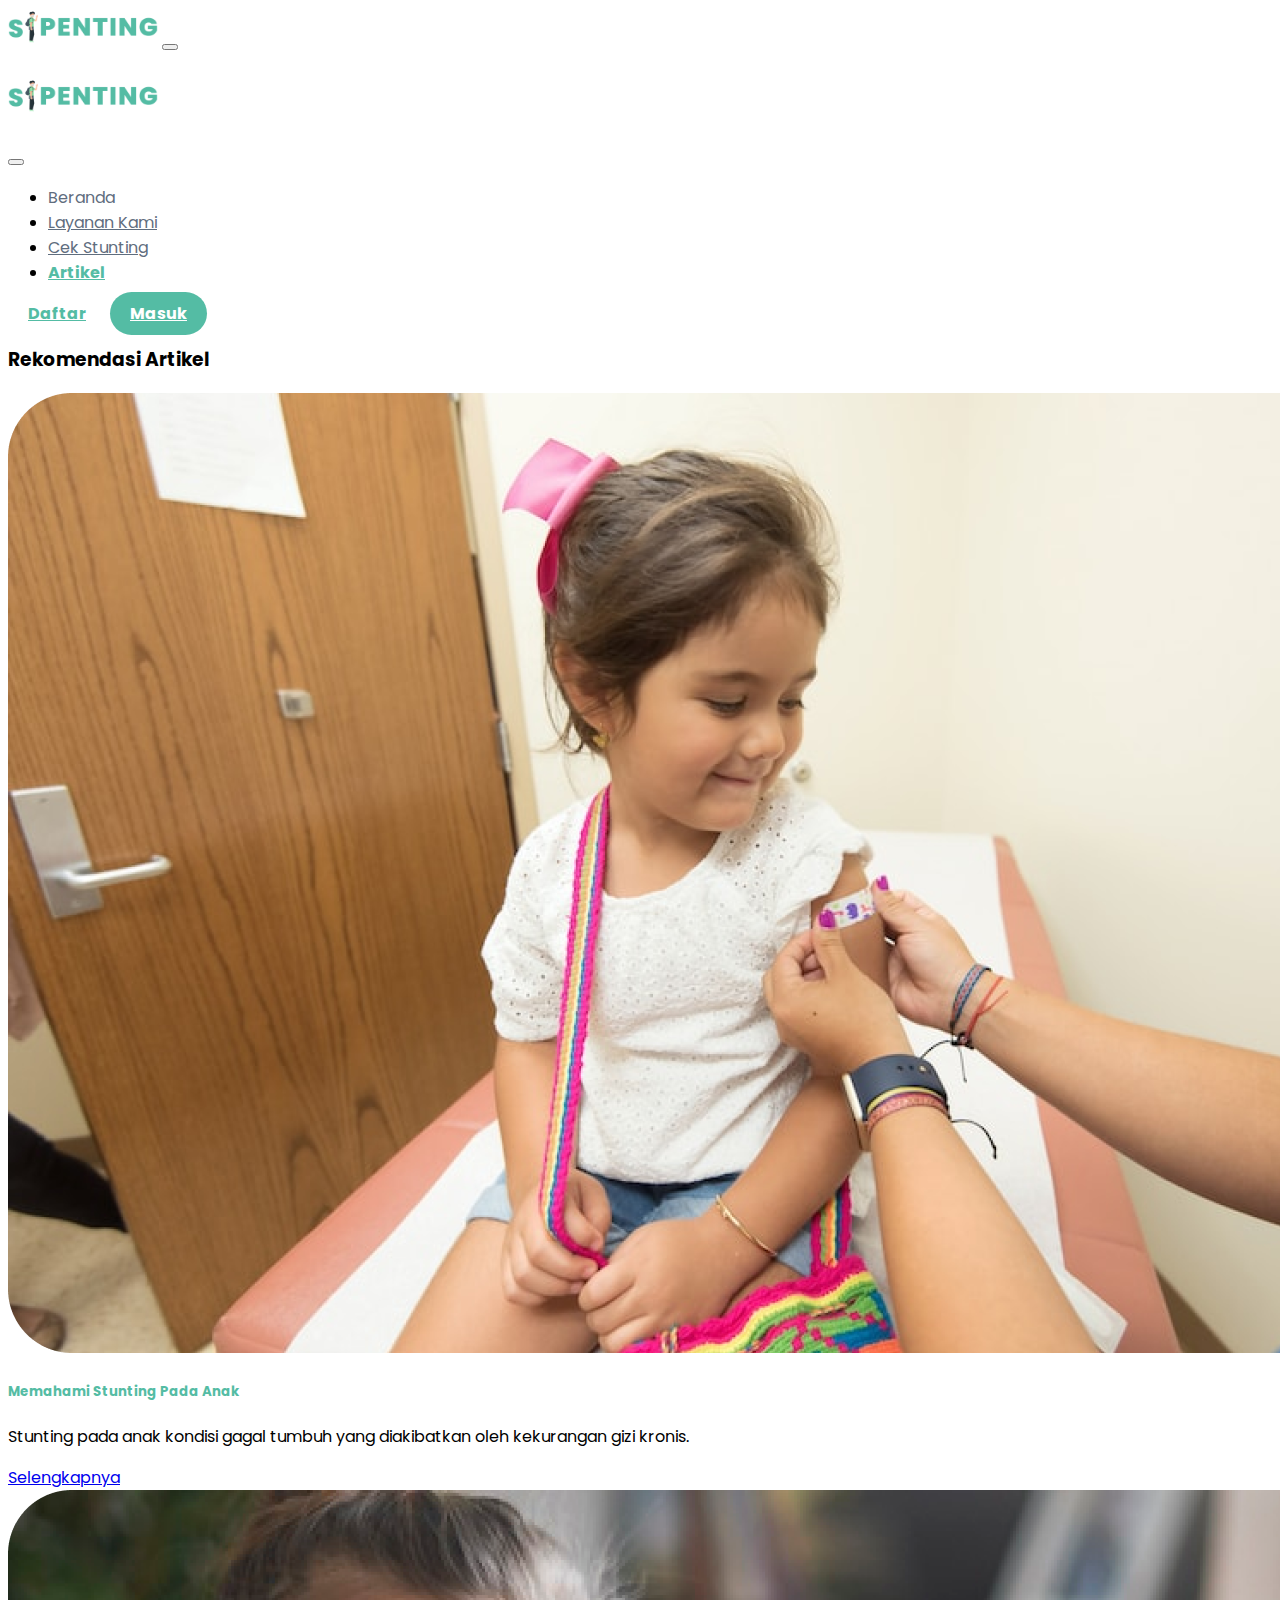
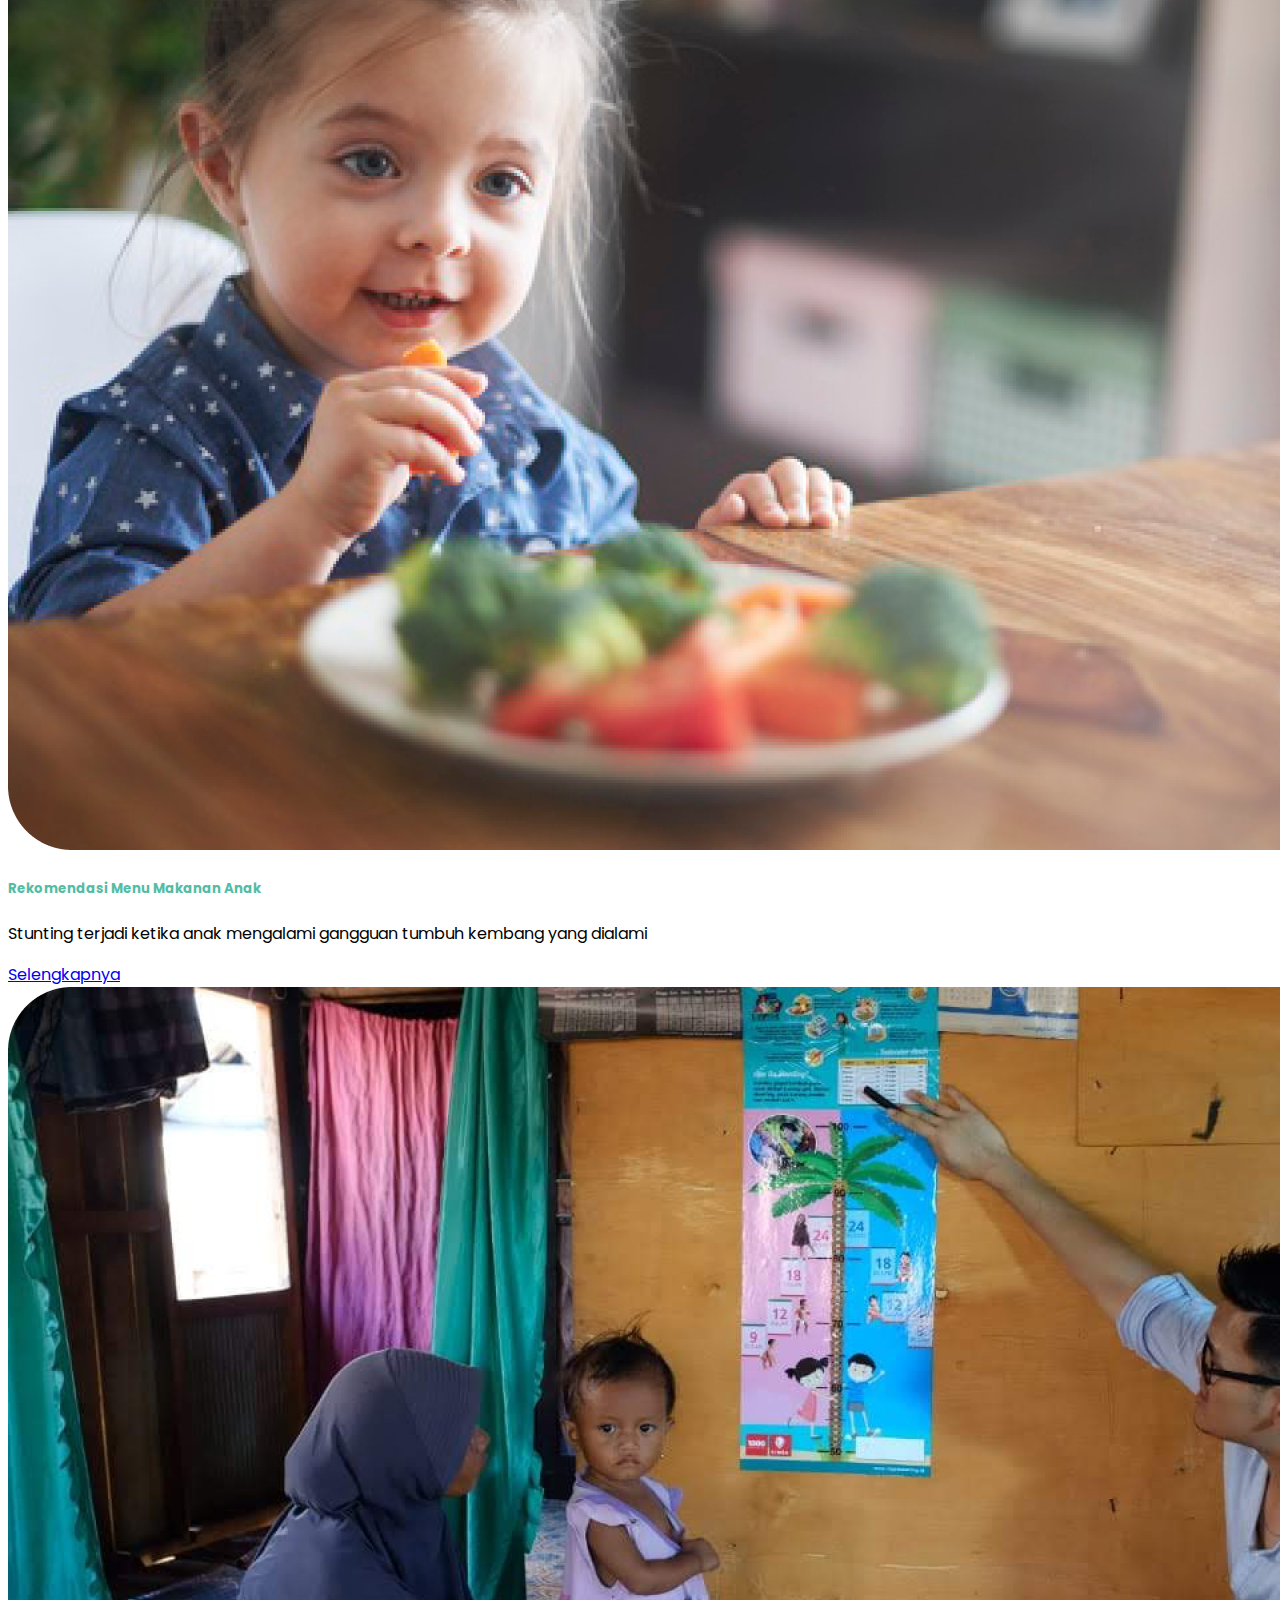
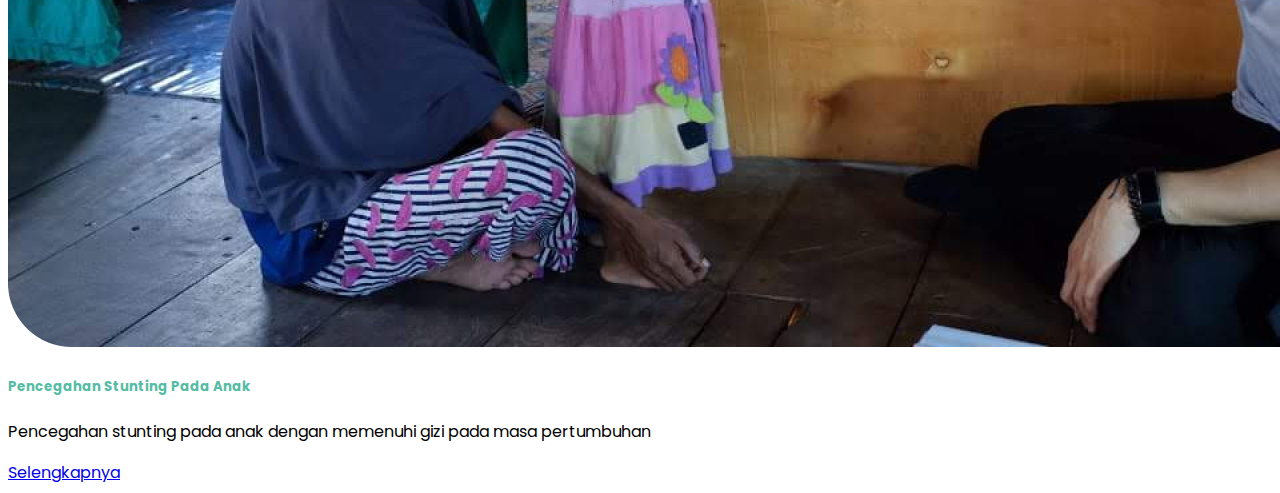
<file: isiArtikel.html>
<!DOCTYPE html>
<html lang="en">
  <head>
    <meta charset="utf-8" />
    <meta name="viewport" content="width=device-width, initial-scale=1" />
    <title>Sipenting</title>
    <link href="https://cdn.jsdelivr.net/npm/bootstrap@5.3.0-alpha3/dist/css/bootstrap.min.css" rel="stylesheet" integrity="sha384-KK94CHFLLe+nY2dmCWGMq91rCGa5gtU4mk92HdvYe+M/SXH301p5ILy+dN9+nJOZ" crossorigin="anonymous" />
    <link rel="preconnect" href="https://fonts.googleapis.com" />
    <link rel="preconnect" href="https://fonts.gstatic.com" crossorigin />
    <link
      href="https://fonts.googleapis.com/css2?family=Assistant:wght@200&family=Inter:wght@200;300;400;500;600;700;800&family=Poppins:ital,wght@0,100;0,200;0,400;0,500;0,700;0,800;1,100;1,300;1,400;1,500;1,600;1,700&display=swap"
      rel="stylesheet"
    />
    <!--my css-->
    <link rel="stylesheet" href="css/cekStunting.css" />
    <link rel="stylesheet" href="css/daftarArtikel.css" />
    <link rel="stylesheet" href="css/isiArtikel.css" />
    <link rel="stylesheet" href="css/landingPage.css" />
  </head>

  <body>
    <!--navbar-->
    <section class="navbar">
      <nav class="navbar navbar-expand-lg bg-white fixed-top shadow-sm">
        <div class="container">
          <a class="navbar-brand" href="#"> <img src="img/navbar.png" alt="" width="150"/></a>
          <button class="navbar-toggler" type="button" data-bs-toggle="offcanvas" data-bs-target="#offcanvasNavbar"
            aria-controls="offcanvasNavbar" aria-label="Toggle navigation">
            <span class="navbar-toggler-icon"></span>
          </button>
          <div class="offcanvas offcanvas-end" tabindex="-1" id="offcanvasNavbar" aria-labelledby="offcanvasNavbarLabel">
            <div class="offcanvas-header">
              <h5 class="offcanvas-title" id="offcanvasNavbarLabel"><img src="img/navbar.png" alt="" width="150"></h5>
              <button type="button" class="btn-close" data-bs-dismiss="offcanvas" aria-label="Close"></button>
            </div>
            <div class="offcanvas-body">
              <ul class="navbar-nav ms-auto">
                <li class="nav-item">
                  <a class="nav-link">Beranda</a>
                </li>
                <li class="nav-item">
                  <a class="nav-link" href="#">Layanan Kami</a>
                </li>
                <li class="nav-item">
                  <a class="nav-link" href="#">Cek Stunting</a>
                </li>
                <li class="nav-item">
                  <a class="nav-link active" aria-current="page" style="color: #54BCA4; font-weight: bold;" href="#">Artikel</a>
                </li>
              </ul>
              <a href="#" class="btn btndaftar me-3">Daftar</a>
              <a href="#" class="btn btnmasuk">Masuk</a>
            </div>
          </div>
        </div>
      </nav>
    </section>
    <!--end navbar-->

      <!--artikel-->
      <div class="container text-start">
        <h3 class="fw-bold ms-3 mt-7 mb-4 pt-5 fs-3">Rekomendasi Artikel</h3>
        <div class="row mt-5">
            <div class="col-sm-6 col-lg-4 mb-4">
                <div class="mx-4">
                    <div class="img-wrapper">
                        <img src="img/artikel1.png " class="d-block w-100" style="border-radius: 15px" alt="artikel1 " />
                    </div>
                    <div class="labelartike text-start mt-3">
                        <h5 class="fs-5">Memahami Stunting Pada Anak</h5>
                    </div>
                    <div class="news-content mt-2">
                        <p class="card-text text-start fs-7">Stunting pada anak kondisi gagal tumbuh yang diakibatkan oleh kekurangan gizi kronis.</p>
                        <div class="text-end linkaertikel">
                            <a href="https://www.merdeka.com/peristiwa/bupati-banyuwangi-libatkan-perempuan-lawan-terorisme.html " class="btn fs-7">Selengkapnya</a>
                        </div>
                    </div>
                </div>
            </div>
            <div class="col-sm-6 col-lg-4 mb-4">
                <div class="mx-4">
                    <div class="img-wrapper">
                        <img src="img/artikel2.png " class="d-block w-100" style="border-radius: 15px" alt="artikel2 " />
                    </div>
                    <div class="labelartike text-start mt-3">
                        <h5 class="fs-5">Rekomendasi Menu Makanan Anak</h5>
                    </div>
                    <div class="news-content mt-2">
                        <p class="card-text text-start fs-7">Stunting terjadi ketika anak mengalami gangguan tumbuh kembang yang dialami</p>
                        <div class="text-end linkaertikel">
                            <a href="https://news.detik.com/berita-jawa-timur/d-5518807/bupati-banyuwangi-perempuan-pelaku-terorisme-bukan-bentuk-kesetaraan-gender?single=1 " class="btn fs-7">Selengkapnya</a>
                        </div>
                    </div>
                </div>
            </div>
            <div class="col-sm-6 col-lg-4 mb-4">
                <div class="mx-4">
                    <div class="img-wrapper">
                        <img src="img/artikel3.png " class="d-block w-100" style="border-radius: 15px" alt="artikel3 " />
                    </div>
                    <div class="labelartike text-start mt-3">
                        <h5 class="fs-5">Pencegahan Stunting Pada Anak</h5>
                    </div>
                    <div class="news-content mt-2">
                        <p class="card-text text-start fs-7">Pencegahan stunting pada anak dengan memenuhi gizi pada masa pertumbuhan</p>
                        <div class="text-end linkaertikel">
                            <a href="https://nasional.tempo.co/read/1448618/lp3es-catat-peran-perempuan-dalam-jaringan-terorisme-meningkat " class="btn fs-7">Selengkapnya</a>
                        </div>
                    </div>
                </div>
            </div>
        </div>
    </div>
    <!--end artikel-->

    
    <script src="https://cdn.jsdelivr.net/npm/bootstrap@5.3.0-alpha3/dist/js/bootstrap.bundle.min.js" integrity="sha384-ENjdO4Dr2bkBIFxQpeoTz1HIcje39Wm4jDKdf19U8gI4ddQ3GYNS7NTKfAdVQSZe" crossorigin="anonymous"></script>
  </body>
</html>
</file>
<file: css/cekStunting.css>
:root {
  --primary: #54bca4;
  --font: #1a2c24;
  --yellow: #f8d95f;
}
body {
  font-family: "Poppins", sans-serif;
  text-decoration: none;
  overflow-x: hidden;
}

.singkatan {
  color: var(--primary);
}

.main-title {
  color: var(--font);
}

.offcanvas-body {
  align-items: center;
}

.nav-item {
  padding-right: 40px;
}

.nav-link active {
  color: var(--primary);
}

.nav-link {
  color: #5f6d7e;
}

.nav-link:hover {
  color: var(--primary);
}

.btndaftar {
  align-items: center;
  border-color: var(--primary);
  color: var(--primary);
  border-radius: 32px;
  padding: 10px 20px;
  font-weight: bold;
}

.btnmasuk {
  align-items: center;
  background-color: var(--primary);
  color: white;
  border-radius: 32px;
  padding: 10px 20px;
  font-weight: bold;
}

.btndaftar:hover {
  background-color: #eefcf3;
  color: var(--primary);
  border: 1px solid var(--primary);
}

.btnmasuk:hover {
  background-color: #a6ddcf;
  color: #ffffff;
  border: 1px solid;
}
.jstastitik {
  color: var(--primary);
}
.labelartike {
  color: var(--primary);
}
.linkaertikel {
  color: var(--primary);
}

//cek stunting
.main-title {
  font-size: 44px;
}
.main-content {
  color: #98a09c;
}
footer {
  background-color: #1b443b;
}
.footericons a {
  font-size: 2rem;
  color: white;
}

#cekstuntinghasil {
  background-color: #eefcf3;
}
.buttoncustom {
  background-color: var(--primary);
  color: white;
}
.konseling {
  background-color: var(--primary);
  color: white;
}
.btncek {
  background-color: var(--primary);
  text-decoration: none;
  color: white;
}
.btn-custom {
  background-color: var(--primary);
  color: white;
}
#result {
  background-color: #eefcf3;
}
.card-img-top {
  height: 300px; /* sesuaikan dengan tinggi gambar yang diinginkan */
  object-fit: cover;
}

.card-body {
  margin-bottom: 20px;
  height: 300px; /* sesuaikan dengan tinggi isi card yang diinginkan */
}

.jenis-artikel {
  color: var(--primary);
}
.selengkapnya {
  color: var(--primary);
}
</file>
<file: css/daftarArtikel.css>
:root {
  font-family: "Poppins";
  --primary: #54bca4;
  --font: #1a2c24;
  --yellow: #f8d95f;
}

body {
  font-family: "Poppins";
}

.singkatan {
  color: var(--primary);
}

.main-title {
  color: var(--font);
}

.offcanvas-body {
  align-items: center;
}

.nav-item {
  padding-right: 40px;
}

.nav-link active {
  color: var(--primary);
}

.nav-link {
  color: #5f6d7e;
}

.nav-link:hover {
  color: var(--primary);
}

.btndaftar {
  align-items: center;
  border-color: var(--primary);
  color: var(--primary);
  border-radius: 32px;
  padding: 10px 20px;
  font-weight: bold;
}

.btnmasuk {
  align-items: center;
  background-color: var(--primary);
  color: white;
  border-radius: 32px;
  padding: 10px 20px;
  font-weight: bold;
}

.btndaftar:hover {
  background-color: #eefcf3;
  color: var(--primary);
  border: 1px solid var(--primary);
}

.btnmasuk:hover {
  background-color: #a6ddcf;
  color: #ffffff;
  border: 1px solid;
}

.btncek {
  padding: 0.5rem 2rem;
  font-size: 1rem;
  background-color: var(--primary);
  text-decoration: none;
  color: white;
}

footer {
  background-color: #1b443b;
}
.footericons a {
  font-size: 2rem;
  color: white;
}

/* list artikel */

.judul-list-artikel {
  font-size: 44px;
}

.text-warna {
  color: var(--primary);
}

.hero-artikel-content a {
  margin-top: 12px;
  font-size: 18px;
}

.hero-artikel-content h6 {
  font-size: 20px;
  font-weight: bold;
}

.hero-artikel-deskripsi {
  font-size: 20px;
  margin-top: 12px;
  color: #98a09c;
}

.hero-artikel-image img {
  width: 800px;
  height: 450px;
  object-fit: cover;
  border-radius: 16px;
}

.card {
  border: none;
  padding-top: 20px;
  padding-bottom: 20px;
}

.card-image {
  float: inline-end;
}

.card-image img {
  width: 491px;
  height: 320px;
  object-fit: cover;
  border-radius: 16px;
}

.card-body {
  padding-top: 32px;
  padding-bottom: 32px;
}

.card-body .jenis-artikel {
  font-size: 20px;
  font-weight: bold;
  color: var(--primary);
}

.card-body .card-title {
  font-size: 32px;
}

.card-body .card-text {
  font-size: 20px;
  margin-top: 12px;
  text-align: justify;
  color: #98a09c;
}

.card-body .card-link {
  font-size: 18px;
  color: var(--primary);
}

.card-footer {
  background-color: white;
  border: none;
  font-size: 18px;
}
</file>
<file: css/isiArtikel.css>
:root {
  --primary: #54bca4;
  --font: #1a2c24;
  --yellow: #f8d95f;
}
body {
  font-family: "Poppins", sans-serif;
  text-decoration: none;
  overflow-x: hidden;
}

.singkatan {
  color: var(--primary);
}

.main-title {
  color: var(--font);
}

.offcanvas-body {
  align-items: center;
}

.nav-item {
  padding-right: 40px;
}

.nav-link active {
  color: var(--primary);
}

.nav-link {
  color: #5f6d7e;
}

.nav-link:hover {
  color: var(--primary);
}

.btndaftar {
  align-items: center;
  border-color: var(--primary);
  color: var(--primary);
  border-radius: 32px;
  padding: 10px 20px;
  font-weight: bold;
}

.btnmasuk {
  align-items: center;
  background-color: var(--primary);
  color: white;
  border-radius: 32px;
  padding: 10px 20px;
  font-weight: bold;
}

.btndaftar:hover {
  background-color: #eefcf3;
  color: var(--primary);
  border: 1px solid var(--primary);
}

.btnmasuk:hover {
  background-color: #a6ddcf;
  color: #ffffff;
  border: 1px solid;
}
</file>
<file: css/landingPage.css>
:root {
    font-family: "Poppins";
    --primary: #54bca4;
    --font: #1a2c24;
    --yellow: #f8d95f;
  }
  
  body {
    font-family: "Poppins", sans-serif;
    text-decoration:none;
    overflow-x: hidden;
  }
  
  .singkatan {
    color: var(--primary);
  }
  
  .main-title {
    color: var(--font);
  }
  
  .offcanvas-body {
    align-items: center;
  }
  
  .nav-item {
    padding-right: 40px;
  }
  
  .nav-link active {
    color: var(--primary);
  }
  
  .nav-link {
    color: #5f6d7e;
  }
  
  .nav-link:hover {
    color: var(--primary);
  }
  
  .btndaftar {
    align-items: center;
    border-color: var(--primary);
    color: var(--primary);
    border-radius: 32px;
    padding: 10px 20px;
    font-weight: bold;
  }
  
  .btnmasuk {
    align-items: center;
    background-color: var(--primary);
    color: white;
    border-radius: 32px;
    padding: 10px 20px;
    font-weight: bold;
  }
  
  .btndaftar:hover {
    background-color: #EEFCF3;
    color: var(--primary);
    border: 1px solid var(--primary);
  }
  
  .btnmasuk:hover {
    background-color: #A6DDCF;
    color: #ffffff;
    border: 1px solid;
  }

  /* hero */

.hero-view {
    margin-top: 110px;
  }
  
  .hero-content h1 {
    line-height: 60px;
  }
  
  .hero-content p {
    color: #98A09C;
    line-height: 38px;
  }
  
  .btncek {
    padding: 0.5rem 2rem;
    font-size: 1rem;
    font-weight: bold;
    background-color: var(--primary);
    text-decoration: none;
    color: white;
  }
  
  .btncek:hover {
    background-color: #EEFCF3;
    color: var(--primary);
    border: 1px solid var(--primary);
  }
  
  .hero .row hr {
    margin: 60px auto;
    border: none;
    border-bottom: solid 5px #C9D9D2;
    border-radius: 8px;
  }

  /* data */

.data {
    margin-bottom: 100px;
  }
  
  .data-content .sub-title {
    color: var(--primary);
    margin-bottom: 20px;
  }
  
  .data .card {
    border-width: 4px;
    border-color: var(--primary);
    border-radius: 16px;
  }
  
  .data .card-body img {
    margin-bottom: 8px;
  }

  /* layanan kami */
  
  .carousel .carousel-indicators button {
    border-radius: 50%;
    width: 10px;
    height: 10px;
  }

  /* artikel */
  .card-img-top {
    height: 300px; /* sesuaikan dengan tinggi gambar yang diinginkan */
    object-fit: cover;
  }
  
  .card-body .artikel {
    margin-bottom: 20px;
    height: 300px; /* sesuaikan dengan tinggi isi card yang diinginkan */
  }
  
  .jenis-artikel {
    color: var(--primary);
  }
  .selengkapnya {
    color: var(--primary);
  }

  /* footer */

  .footercolo {
    background-color: #1b443b;
  }
  .footericons a {
    font-size: 2rem;
    color: white;
  }

  .footercolo .row hr {
    margin-top: 20px;
    border: none;
    border-bottom: solid 5px #C9D9D2;
    border-radius: 8px;
  }
</file>
